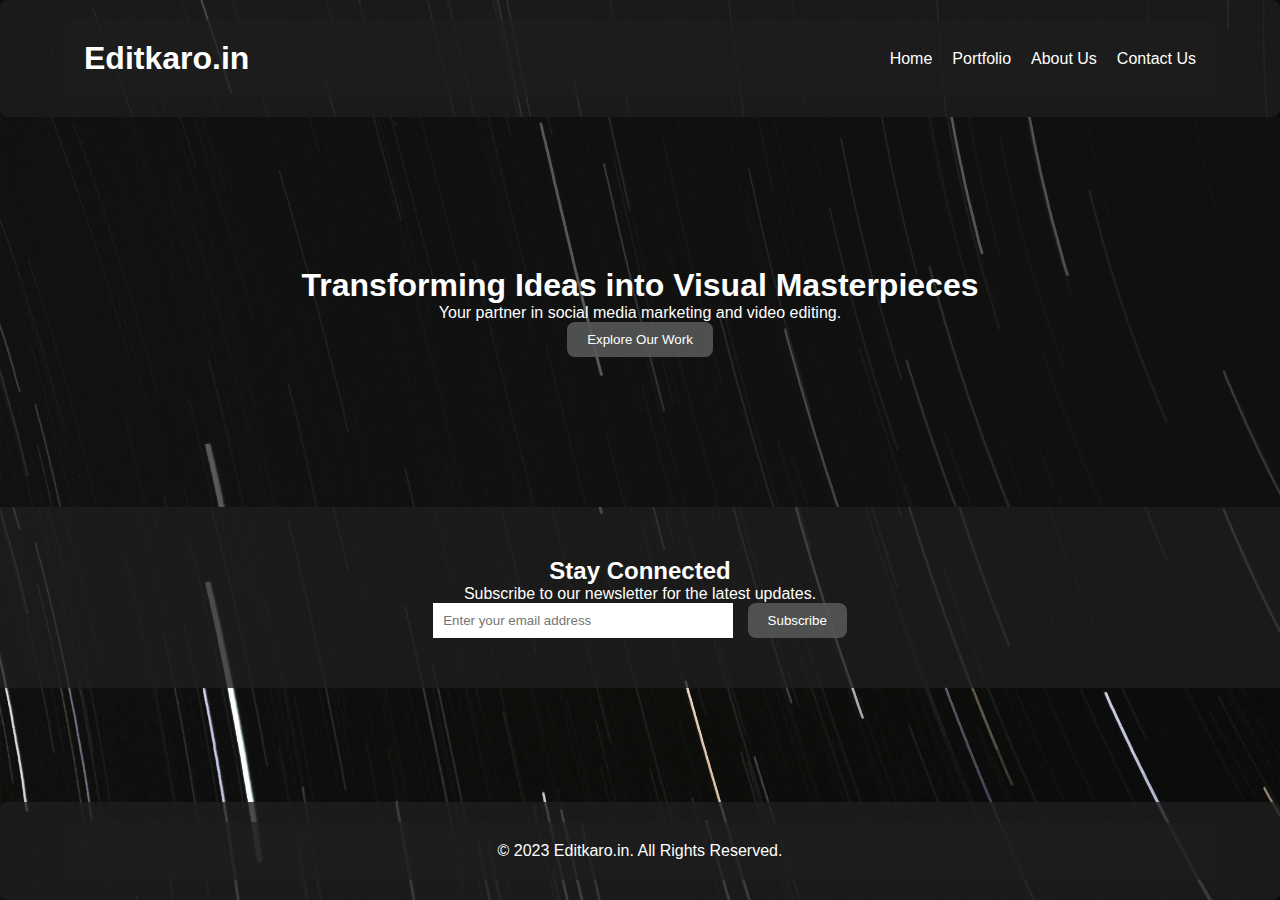
<file: index.html>
<!DOCTYPE html>
<html lang="en">
<head>
    <meta charset="UTF-8">
    <title>Editkaro.in - Home</title>
    <link rel="stylesheet" href="styles.css">
</head>
<body>

    <!-- Header -->
    <header>
        <div class="container">
            <h1>Editkaro.in</h1>
            <nav>
                <ul>
                    <li><a href="index.html" class="active">Home</a></li>
                    <li><a href="portfolio.html">Portfolio</a></li>
                    <li><a href="about.html">About Us</a></li>
                    <li><a href="contact.html">Contact Us</a></li>
                </ul>
            </nav>
        </div>
    </header>

    <!-- Hero Section -->
    <section class="home-hero">
        <h1>Transforming Ideas into Visual Masterpieces</h1>
        <p>Your partner in social media marketing and video editing.</p>
        <button onclick="window.location.href='portfolio.html'">Explore Our Work</button>
    </section>

    <!-- Email Subscription -->
    <section class="email-subscription">
        <h2>Stay Connected</h2>
        <p>Subscribe to our newsletter for the latest updates.</p>
        <form id="email-form">
            <input type="email" name="email" placeholder="Enter your email address" required>
            <button type="submit">Subscribe</button>
        </form>
    </section>

    <!-- Footer -->
    <footer>
        <div class="container">
            <p>&copy; 2023 Editkaro.in. All Rights Reserved.</p>
        </div>
    </footer>

    <script src="script.js"></script>
</body>
</html>
</file>
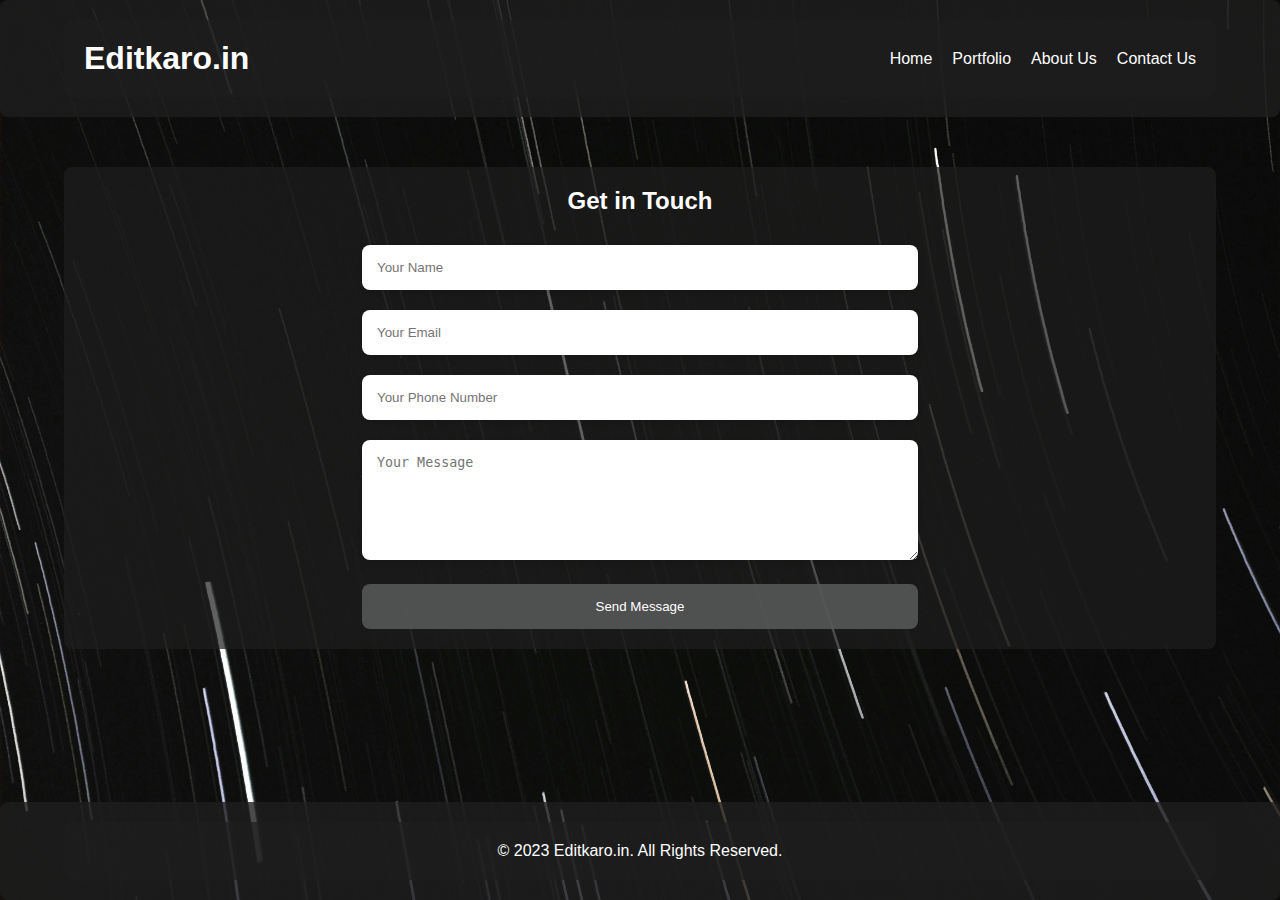
<file: contact.html>
<!-- contact.html -->
<!DOCTYPE html>
<html lang="en">
<head>
    <meta charset="UTF-8">
    <title>Editkaro.in - Contact Us</title>
    <link rel="stylesheet" href="styles.css">
</head>
<body>

    <!-- Header -->
    <header>
        <div class="container">
            <h1>Editkaro.in</h1>
            <nav>
                <ul>
                    <li><a href="index.html">Home</a></li>
                    <li><a href="portfolio.html">Portfolio</a></li>
                    <li><a href="about.html">About Us</a></li>
                    <li><a href="contact.html" class="active">Contact Us</a></li>
                </ul>
            </nav>
        </div>
    </header>

    <!-- Contact Us Section -->
    <section class="contact-us">
        <div class="container">
            <h2>Get in Touch</h2>
            <form id="contact-form" class="contact-form">
                <input type="text" name="name" placeholder="Your Name" required>
                <input type="email" name="email" placeholder="Your Email" required>
                <input type="tel" name="phone" placeholder="Your Phone Number" required>
                <textarea name="message" placeholder="Your Message" rows="6" required></textarea>
                <button type="submit">Send Message</button>
            </form>
        </div>
    </section>

    <!-- Footer -->
    <footer>
        <div class="container">
            <p>&copy; 2023 Editkaro.in. All Rights Reserved.</p>
        </div>
    </footer>

    <script src="script.js"></script>
</body>
</html>
</file>
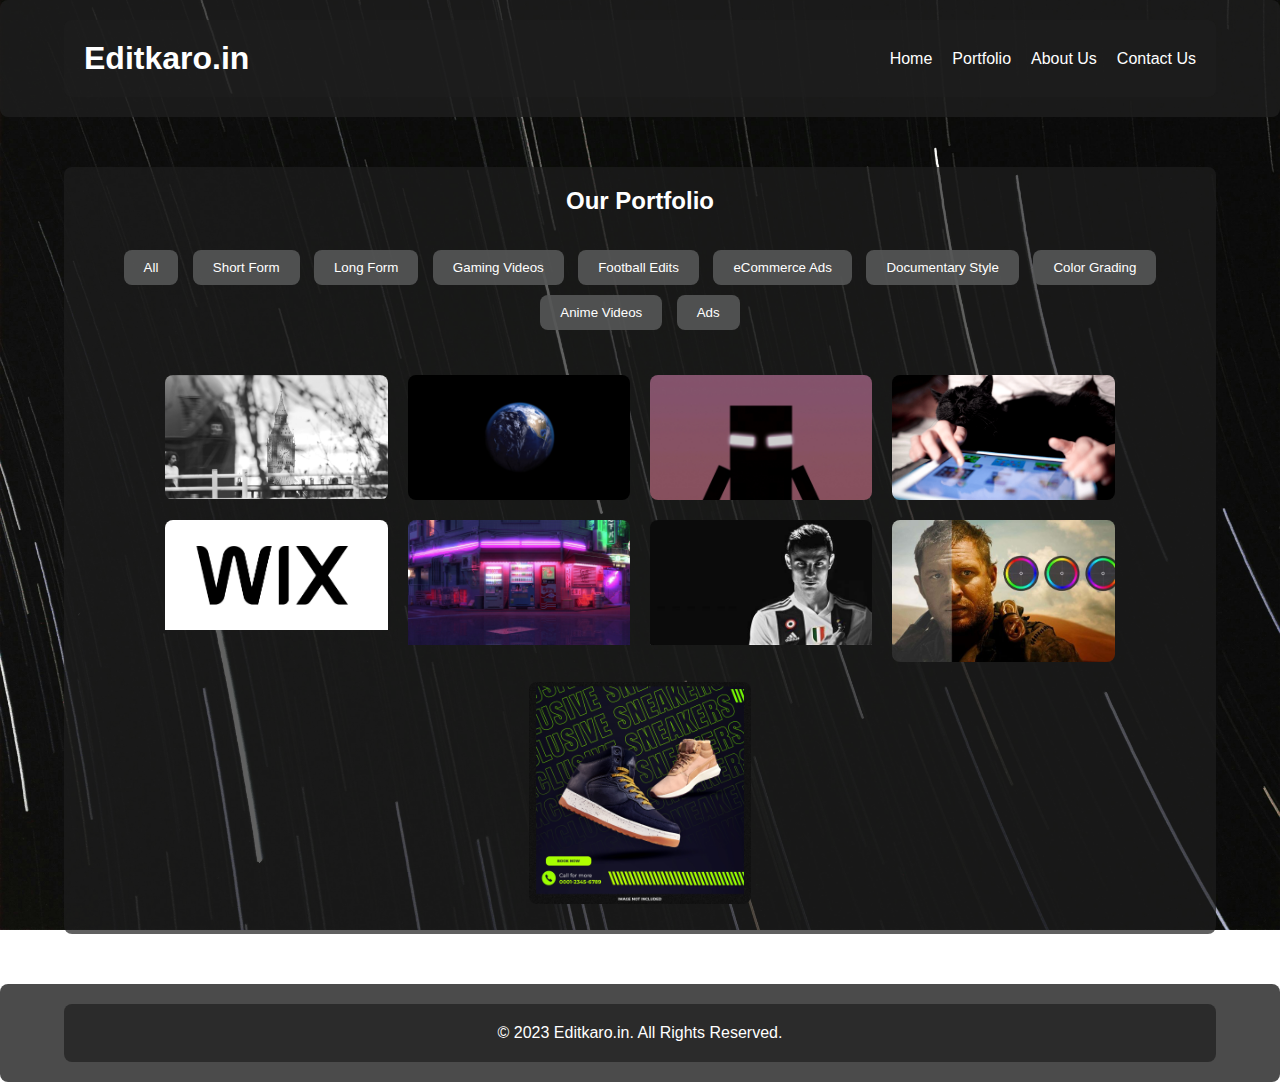
<file: portfolio.html>
<!DOCTYPE html>
<html lang="en">
<head>
    <meta charset="UTF-8">
    <title>Editkaro.in - Portfolio</title>
    <link rel="stylesheet" href="styles.css">
</head>
<body>

    <!-- Header -->
    <header>
        <div class="container">
            <h1>Editkaro.in</h1>
            <nav>
                <ul>
                    <li><a href="index.html">Home</a></li>
                    <li><a href="portfolio.html" class="active">Portfolio</a></li>
                    <li><a href="about.html">About Us</a></li>
                    <li><a href="contact.html">Contact Us</a></li>
                </ul>
            </nav>
        </div>
    </header>

    <!-- Portfolio Section -->
    <section class="portfolio">
        <div class="container">
            <h2>Our Portfolio</h2>
            <!-- Filter Buttons -->
            <div class="portfolio-filters">
                <button class="filter-button active" data-category="all">All</button>
                <button class="filter-button" data-category="short-form">Short Form</button>
                <button class="filter-button" data-category="long-form">Long Form</button>
                <button class="filter-button" data-category="gaming">Gaming Videos</button>
                <button class="filter-button" data-category="football">Football Edits</button>
                <button class="filter-button" data-category="ecommerce">eCommerce Ads</button>
                <button class="filter-button" data-category="documentary">Documentary Style</button>
                <button class="filter-button" data-category="color-grading">Color Grading</button>
                <button class="filter-button" data-category="anime">Anime Videos</button>
                <button class="filter-button" data-category="ads">Ads</button>
            </div>

            <!-- Portfolio Grid -->
            <div class="portfolio-grid">
                <!-- Short Form Video -->
                <div class="portfolio-item short-form" data-video="short-video.mp4">
                    <img src="short-video-thumbnail.jpg" alt="Short Form Video 1">
                    <div class="overlay">
                        <h3>Short Form Video</h3>
                    </div>
                </div>

                <!-- Long Form Video -->
                <div class="portfolio-item long-form" data-video="long-vedio.mp4">
                    <img src="long-vedio-thumbnail.jpg.png" alt="Long Form Video 1">
                    <div class="overlay">
                        <h3>Long Form Video</h3>
                    </div>
                </div>

                <!-- Gaming Video -->
                <div class="portfolio-item gaming" data-video="gaming-vedio.mp4">
                    <img src="gaming-vedio-thumbnail.jpg.png" alt="Gaming Video 1">
                    <div class="overlay">
                        <h3>Gaming Video</h3>
                    </div>
                </div>
                <div class="portfolio-item ecommerce" data-video="ecommerce-vedio.mp4">
                    <img src="ecommerce-thumbnail.jpeg.png" alt="eCommerce Video 1">
                    <div class="overlay">
                        <h3>eCommerce Video</h3>
                    </div>
                </div>
                <div class="portfolio-item ecommerce" data-video="ecommerce ad.mp4">
                    <img src="ecommercead.png" alt="eCommerce Ad Video 1">
                    <div class="overlay">
                        <h3>eCommerce Video</h3>
                    </div>
                </div>
                <div class="portfolio-item anime" data-video="anime_vedio.mp4">
                    <img src="anime-video-thumbnail.png" alt="Anime Video 1">
                    <div class="overlay">
                        <h3>Anime Video</h3>
                    </div>
                </div>
                <div class="portfolio-item football" data-video="football.mp4">
                    <img src="footbal.jpeg" alt="Football Video 1">
                    <div class="overlay">
                        <h3>Football Video</h3>
                    </div>
                </div>
                <div class="portfolio-item color-grading" data-video="colorgrading.mp4">
                    <img src="colorgrading.jpg" alt="Football Video 1">
                    <div class="overlay">
                        <h3>colorgrading Video</h3>
                    </div>
                </div>
                <div class="portfolio-item ads" data-video="ad.mp4">
                    <img src="ad.jpg" alt="Football Video 1">
                    <div class="overlay">
                        <h3>Ads Video</h3>
                    </div>
                </div>

            </div>
        </div>
    </section>

    <!-- Lightbox for Video Playback -->
    <div class="lightbox" style="display: none;">
        <video controls autoplay></video>
    </div>

    <!-- Footer -->
    <footer>
        <div class="container">
            <p>&copy; 2023 Editkaro.in. All Rights Reserved.</p>
        </div>
    </footer>

    <script src="script.js"></script>
    <script>
    
        const lightbox = document.querySelector('.lightbox');
        const lightboxVideo = lightbox.querySelector('video');

        function openLightbox(videoSrc) {
            lightbox.style.display = 'flex'; 
            lightboxVideo.src = videoSrc; 
            lightboxVideo.play(); 
        }

        
        lightbox.addEventListener('click', function(event) {
            if (event.target === lightbox) {
                lightbox.style.display = 'none'; 
                lightboxVideo.pause();
                lightboxVideo.src = ''; 
            }
        });

        
        const portfolioItems = document.querySelectorAll('.portfolio-item');

        portfolioItems.forEach(item => {
            item.addEventListener('click', function() {
                const videoSrc = this.getAttribute('data-video'); 
                openLightbox(videoSrc); 
            });
        });
    </script>
</body>
</html>
</file>
<file: styles.css>
/* General Styles */
* {
    margin: 0;
    padding: 0;
    box-sizing: border-box;
}

html, body {
    height: 100%; 
}

body {
    display: flex; 
    flex-direction: column; 
    font-family: 'Segoe UI', Tahoma, Geneva, Verdana, sans-serif;
    color: #ffffff;
    background: url('pexels-slendyalex-3648850.jpg') no-repeat center center fixed; 
    background-size: cover; 
}

/* Header and Footer Styles */
header, footer {
    background-color: rgba(30, 30, 30, 0.8); 
    padding: 20px 0;
    border-radius: 8px;
}

header .container, footer .container {
    display: flex;
    justify-content: space-between;
    align-items: center;
}

nav ul {
    list-style-type: none;
    display: flex;
}

nav ul li {
    margin-left: 20px;
}

nav ul li a {
    color: #ffffff;
    text-decoration: none;
    transition: color 0.3s ease;
    border-radius: 8px;
}

nav ul li a:hover {
    color: rgba(78, 160, 255, 0.9); 
}

.container {
    width: 90%;
    max-width: 1200px;
    margin: 0 auto;
    flex: 1; 
    background-color: rgba(30, 30, 30, 0.7); 
    padding: 20px; 
    border-radius: 8px;
}

/* Buttons */
button, .button {
    background-color: rgba(85, 86, 86, 0.9);
    border: none;
    color: #ffffff;
    padding: 10px 20px;
    cursor: pointer;
    transition: background-color 0.3s ease;
    border-radius: 8px;
}

button:hover, .button:hover {
    background-color: rgba(78, 160, 255, 0.7); 
}

/* Home Page Styles */
.home-hero {
    background-image: url('pexels-slendyalex-3648850.jpg'); 
    background-size: cover;
    background-position: center;
    text-align: center;
    padding: 150px 0;
    position: relative;
}

.home-hero::after {
    content: '';
    position: absolute;
    top: 0;
    left: 0;
    right: 0;
    bottom: 0;
    background-color: rgba(18, 18, 18, 0.7); 
}

.home-hero h1, .home-hero p, .home-hero button {
    position: relative;
    z-index: 1;
}

/* Email Subscription Styles */
.email-subscription {
    background-color: rgba(30, 30, 30, 0.8); 
    padding: 50px 0;
    text-align: center;
}

.email-subscription input[type="email"] {
    padding: 10px;
    width: 300px;
    border: none;
    margin-right: 10px;
}

.email-subscription button {
    padding: 10px 20px;
}

/* Portfolio Styles */
.portfolio {
    padding: 50px 0;
}

.portfolio h2 {
    text-align: center;
    margin-bottom: 30px;
}

.portfolio-filters {
    text-align: center;
    margin-bottom: 30px;
}

.portfolio-filters button {
    margin: 5px;
}

.portfolio-grid {
    display: flex;
    flex-wrap: wrap;
    justify-content: center;
}

.portfolio-item {
    width: 20%;
    margin: 10px;
    overflow: hidden;
    position: relative;
    transition: transform 0.3s ease;
    border-radius: 8px;
}

.portfolio-item:hover {
    transform: scale(1.05);
}

.portfolio-item img {
    width: 100%;
    display: block;
}

.portfolio-item .overlay {
    position: absolute;
    bottom: 0;
    background: rgba(189, 189, 189, 0.9);
    color: #ffffff;
    width: 100%;
    padding: 20px;
    transform: translateY(100%);
    transition: transform 0.3s ease;
    text-align: center;
}

.portfolio-item:hover .overlay {
    transform: translateY(0);
}

/* Lightbox Styles */
.lightbox {
    display: none; 
    position: fixed; 
    z-index: 1001; 
    left: 0;
    top: 0;
    width: 100%; 
    height: 100%; 
    overflow: auto;
    background-color: rgba(0, 0, 0, 0.8); 
    justify-content: center;
    align-items: center;
}

.lightbox img {
    max-width: 100%; 
    max-height: 100%; 
    margin: auto;
}

/* Close Button */
.lightbox .close {
    position: absolute;
    top: 20px;
    right: 30px;
    color: #ffffff;
    font-size: 28px;
    font-weight: bold;
}
.lightbox video {
    max-width: 80%; 
    max-height: 80%; 
}
.lightbox .close:hover {
    color: rgba(78, 160, 255, 0.9);
}

/* About Us Styles */
.about-us {
    padding: 50px 0;
}

.about-us h2, .about-us h3 {
    text-align: center;
    margin-bottom: 20px;
}

.team-grid {
    display: flex;
    flex-wrap: wrap;
    justify-content: center;
}

.team-member {
    width: 200px;
    margin: 15px;
    text-align: center;
}

.team-member img {
    width: 100%;
    border-radius: 50%;
    margin-bottom: 10px;
    transition: transform 0.3s ease;
}


.team-member h4 {
    margin-bottom: 5px;
}

.team-member p {
    font-size: 0.9em;
    color: rgba(78, 160, 255, 0.9);
}

/* Contact Us Styles */
.contact-us {
    padding: 50px 0;
}

.contact-us h2 {
    text-align: center;
    margin-bottom: 30px;
}

.contact-form {
    width: 50%;
    margin: 0 auto;
}

.contact-form input, .contact-form textarea {
    width: 100%;
    padding: 15px;
    margin-bottom: 20px;
    border: none;
    background-color: rgb(255, 255, 255); 
    color: #000000; 
    border-radius: 8px; 
    box-shadow: 0 2px 5px rgba(0, 0, 0, 0.1); 
}

.contact-form button {
    width: 100%;
    padding: 15px;
    border-radius: 8px;
}


/* Footer Styles */
footer {
    margin-top: auto; 
    text-align: center; 
    padding: 20px 0; 
    background-color: rgba(30, 30, 30, 0.8); 
}

footer .container {
    justify-content: center; 
}

/* Media Queries */
@media (max-width: 768px) {
    .portfolio-item {
        width: 90%; 
    }

    .contact-form {
        width: 90%; 
    }

    .team-member {
        width: 45%; 
    }

    .team-member img {
        width: 80%; 
    }

    .team-member h4 {
        font-size: 1.1em; 
    }
}
</file>
